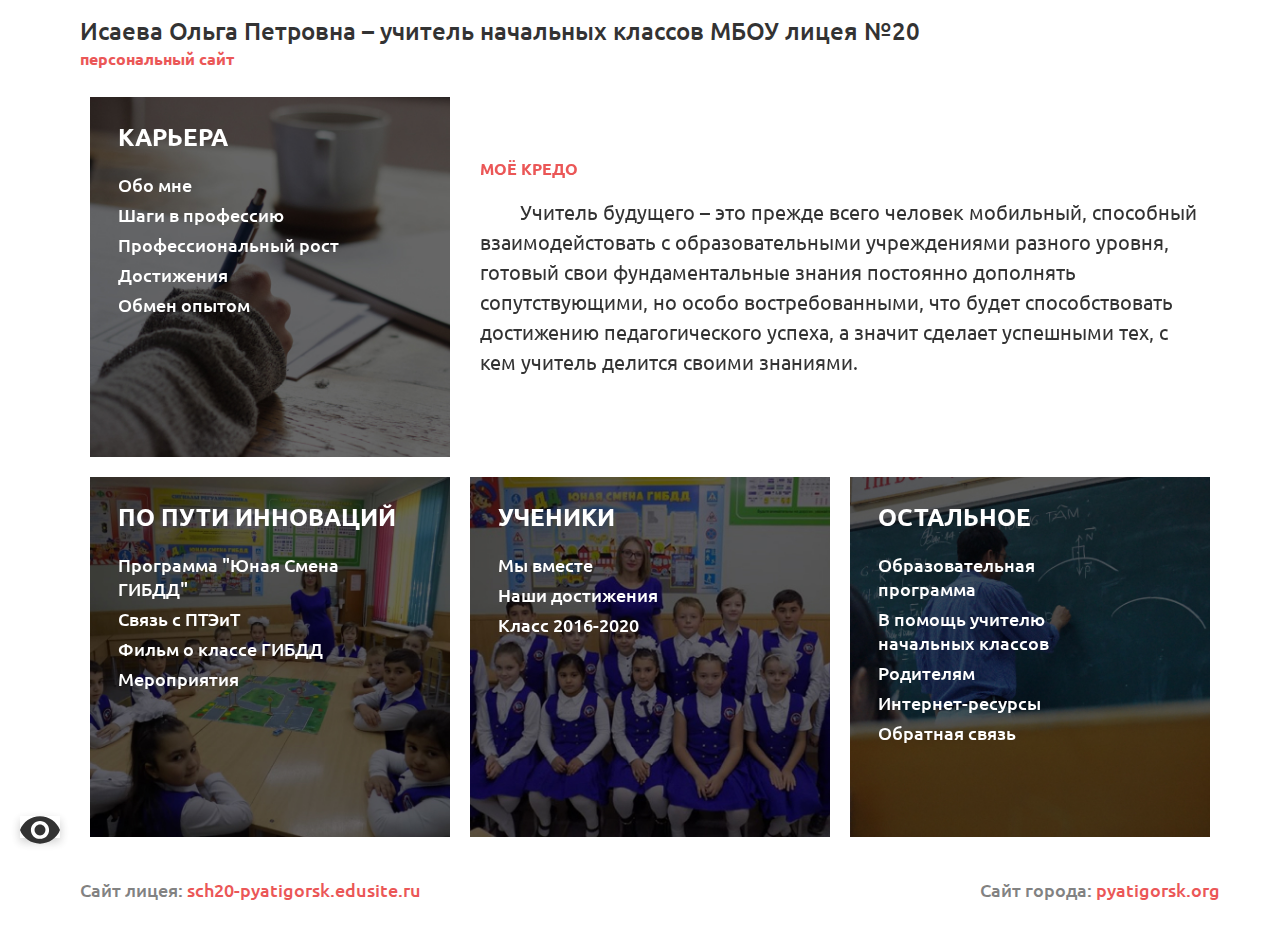
<file: master/olgapetrovna/index.html>
<!DOCTYPE html>
<html lang="ru">
<head>
   
    <meta charset="UTF-8">
    <meta name="viewport" content="width=device-width, initial-scale=1, shrink-to-fit=no">
    <meta name="description" content="Учитель будущего &ndash; это прежде всего человек мобильный, способный взаимодейстовать с образовательными учреждениями разного уровня, готовый свои фундаментальные знания постоянно дополнять сопутствующими, но особо востребованными, что будет способствовать достижению педагогического успеха, а значит сделает успешными тех, с кем учитель делится своими знаниями.">
    <meta name="keywords" content="личный блог, ольга, петровна, исаева, блог, педагог, учитель, карьера, инновационная деятельность, инновация, учитель будущего, кредо, ученики, начальные классы, учитель начальных классов, шаги в профессию, обо мне, профессиональный рост, достижения, обмен опытом, юная смена гибдд, программа, учебная программа, связь с птэит, фильм о классе гибдд, меропрития, мой класс, наши достижения, классы, образовательная программа, в помощь учителю начальных классов, родителям, интернет-ресурсы, обратная связь, юид, гибдд, птэит, пятигорск, ставропольский край, лицей, школа">
    
    <!--  CSS libs and scripts  -->
    <link rel="stylesheet" href="lib/css/bootstrap.min.css">
    <link rel="stylesheet" href="lib/css/bootstrap-grid.min.css">
    <link rel="stylesheet" href="lib/css/bootstrap-reboot.min.css">
    <link rel="stylesheet" href="css/main.css">
    <link rel="stylesheet" href="css/index_style.css">
    
    <title>Ольга Петровна &ndash; персональный сайт</title>
    
</head>
<body>
    <div class="low-visible"><a href="index_.html" class="low-visible_link"><img src="img/ico/visibility.svg"></a></div>
    <div class="wrapper">
        <header>
            <div class="header_text">
                <p class="header_title">Исаева Ольга Петровна &ndash; учитель начальных классов МБОУ лицея №20</p>
                <p class="header_subtitle">персональный сайт</p>
            </div>
        </header>
        
        <main>
            <div class="navbar">
                <div class="navbar_item" id="navbar_item_1">
                    <div class="navbar_item_title">
                        <a href="career.html" class="navbar_item_title_link">карьера</a>
                    </div>
                    <div class="navbar_item_subnav">
                        <div class="navbar_item_subnav_link"><a href="career.html#who-am-i" class="subnav_link">Обо мне</a></div>
                        <div class="navbar_item_subnav_link"><a href="career.html#steps" class="subnav_link">Шаги в профессию</a></div>
                        <div class="navbar_item_subnav_link"><a href="career.html#career" class="subnav_link">Профессиональный рост</a></div>
                        <div class="navbar_item_subnav_link"><a href="career.html#achievs" class="subnav_link">Достижения</a></div>
                        <div class="navbar_item_subnav_link"><a href="career.html#skills" class="subnav_link">Обмен опытом</a></div>
                    </div>
                    
                </div>
                <div class="navbar_item" id="navbar_creed">
                    <div class="creed_content">
                        <p class="creed_title">
                            моё кредо
                        </p>
                        <p class="creed_text">
                            Учитель будущего &ndash; это прежде всего человек мобильный, способный взаимодейстовать с образовательными учреждениями разного уровня, готовый свои фундаментальные знания постоянно дополнять сопутствующими, но особо востребованными, что будет способствовать достижению педагогического успеха, а значит сделает успешными тех, с кем учитель делится своими знаниями.
                        </p>
                    </div>
                </div>
                <div class="navbar_item" id="navbar_item_2">
                    <div class="navbar_item_title">
                        <a href="innovation.html" class="navbar_item_title_link">по пути инноваций</a>
                    </div>
                    <div class="navbar_item_subnav">
                        <div class="navbar_item_subnav_link"><a href="innovation.html#young-gibdd" class="subnav_link">Программа "Юная Смена ГИБДД"</a></div>
                        <div class="navbar_item_subnav_link"><a href="innovation.html#pteit-connect" class="subnav_link">Связь с ПТЭиТ</a></div>
                        <div class="navbar_item_subnav_link"><a href="innovation.html#film-about-class" class="subnav_link">Фильм о классе ГИБДД</a></div>
                        <div class="navbar_item_subnav_link"><a href="innovation.html#events" class="subnav_link">Мероприятия</a></div>
                    </div>
                </div>
                <div class="navbar_item" id="navbar_item_3">
                    <div class="navbar_item_title">
                        <a href="students.html" class="navbar_item_title_link">ученики</a>
                    </div>
                    <div class="navbar_item_subnav">
                        <div class="navbar_item_subnav_link"><a href="students.html#together" class="subnav_link">Мы вместе</a></div>
                        <div class="navbar_item_subnav_link"><a href="students.html#our-achievs" class="subnav_link">Наши достижения</a></div>
                        <div class="navbar_item_subnav_link"><a href="students.html#classes" class="subnav_link">Класс 2016-2020</a></div>
                    </div>
                </div>
                <div class="navbar_item" id="navbar_item_4">
                    <div class="navbar_item_title">
                        <a href="other.html" class="navbar_item_title_link">остальное</a>
                    </div>
                    <div class="navbar_item_subnav">
                        <div class="navbar_item_subnav_link"><a href="other.html#links" class="subnav_link">Образовательная программа</a></div>
                        <div class="navbar_item_subnav_link"><a href="other.html#links" class="subnav_link">В помощь учителю начальных классов</a></div>
                        <div class="navbar_item_subnav_link"><a href="other.html#links" class="subnav_link">Родителям</a></div>
                        <div class="navbar_item_subnav_link"><a href="other.html#links" class="subnav_link">Интернет-ресурсы</a></div>
                        <div class="navbar_item_subnav_link"><a href="other.html#inputs" class="subnav_link">Обратная связь</a></div>
                    </div>
                </div>
            </div>
        </main>
        
        <footer>
            <p class="footer_text">
                Сайт лицея: <a href="http://sch20-pyatigorsk.edusite.ru/" class="footer_link">sch20-pyatigorsk.edusite.ru</a>
            </p>
            <p class="footer_text">
                Сайт города: <a href="https://pyatigorsk.org/" class="footer_link">pyatigorsk.org</a>
            </p>
        </footer>
    </div>
    
    <!--  JavaScript libs and scripts  -->
    <script src="lib/js/jquery-3.4.1.js"></script>
    <script src="https://cdnjs.cloudflare.com/ajax/libs/popper.js/1.12.9/umd/popper.min.js" integrity="sha384-ApNbgh9B+Y1QKtv3Rn7W3mgPxhU9K/ScQsAP7hUibX39j7fakFPskvXusvfa0b4Q" crossorigin="anonymous"></script>
    <script src="lib/js/bootstrap.min.js"></script>
    <script src="lib/js/bootstrap.bundle.min.js"></script>
    <script src="js/script.js"></script>
    
</body>
</html>
</file>
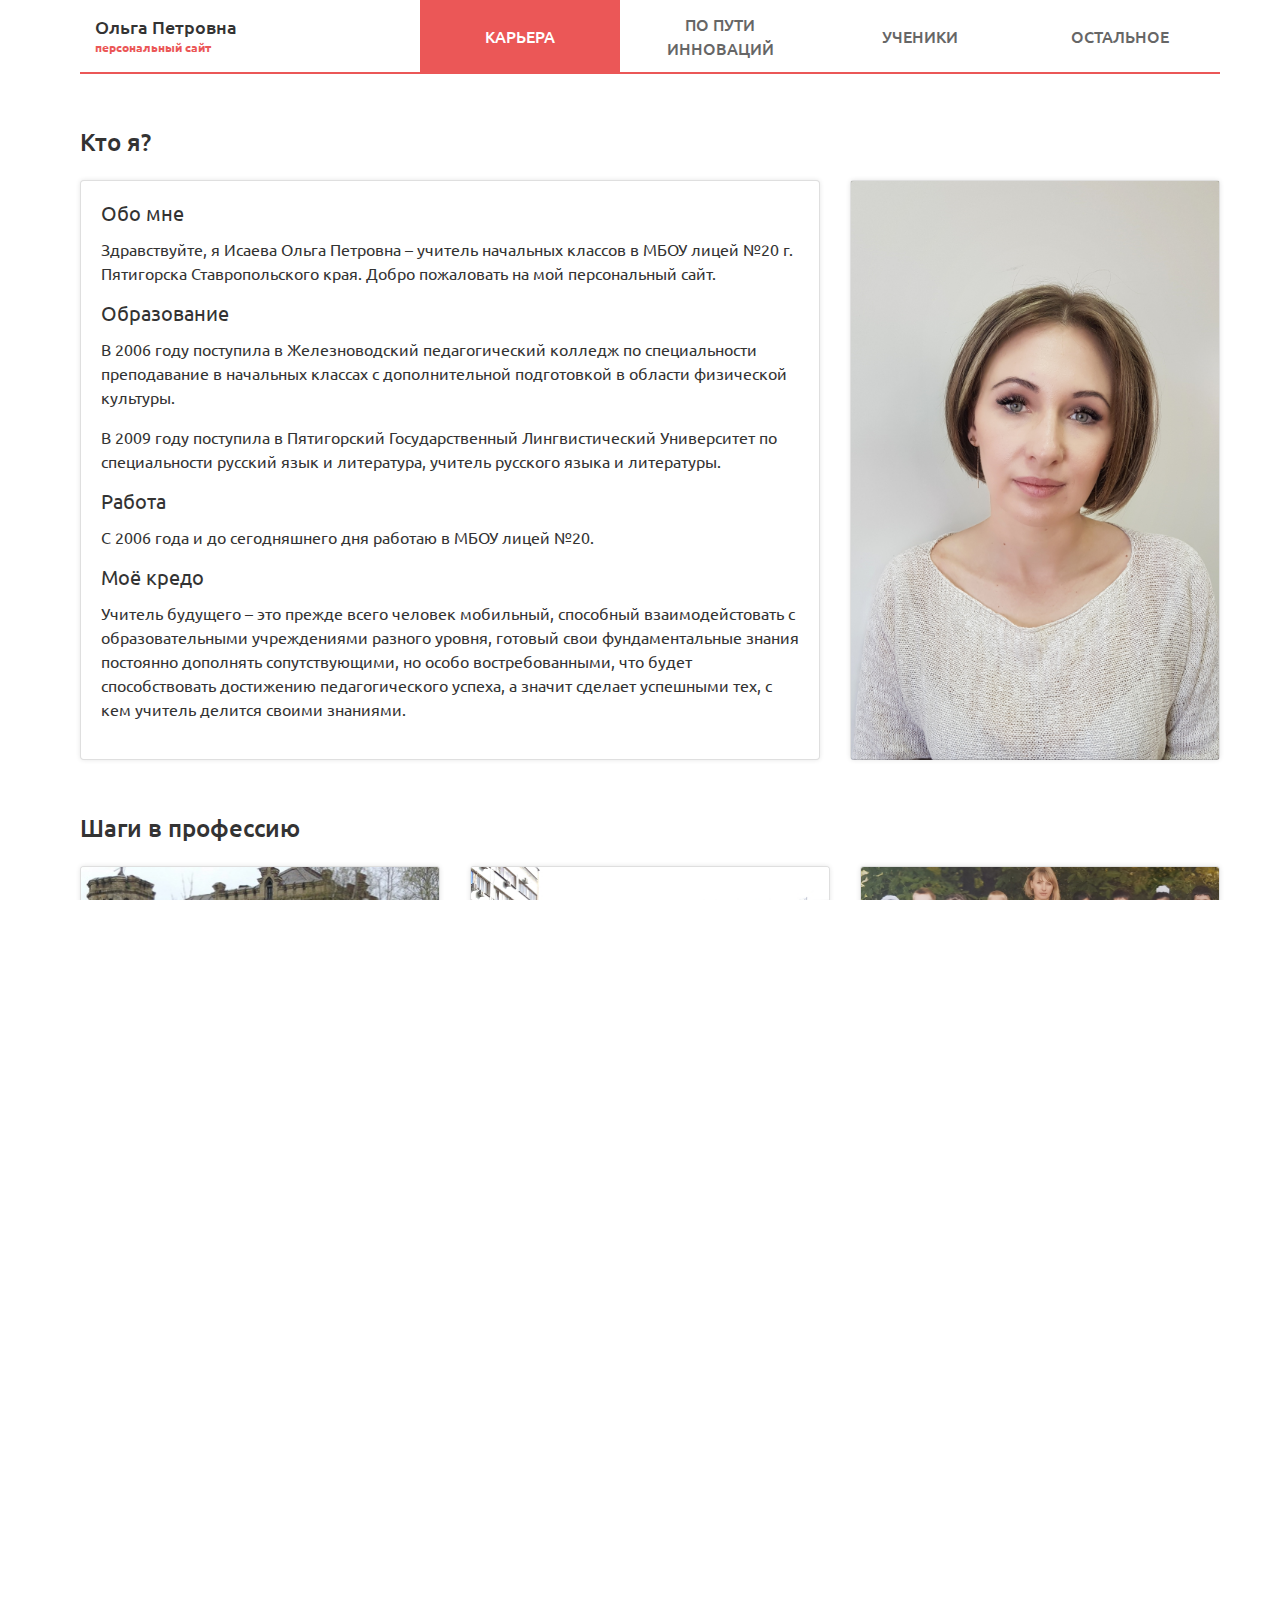
<file: master/olgapetrovna/career.html>
<!DOCTYPE html>
<html lang="ru">
<head>
   
    <meta charset="UTF-8">
    <meta name="viewport" content="width=device-width, initial-scale=1, shrink-to-fit=no">
    <meta name="keywords" content="карьера, обо мне, образование, работа, кредо, ольга петровна исаева, учитель начальных классов, начальные классы, персональный сайт, шаги в профессию, обучение, колледж, педагогический колледж, педагог, железноводск, поступление, ПГЛУ, Пятигорский Государственный Лингвистический Университет, преподавание в начальных классах с дополнительной подготовкой в области физической культуры, русский язык и литература, учитель русского языка и литературы, работа, профессия, 20 лицей, профессиональный рост, пнш, программа начальной школы, в наукупервые шаги, достижения, почетная грамота, Благодарственное письмо, обмен опытом, лицей, лицей 20, пятигорск">
    
    <!--  CSS libs and scripts  -->
    <link rel="stylesheet" href="lib/css/bootstrap.min.css">
    <link rel="stylesheet" href="lib/css/bootstrap-grid.min.css">
    <link rel="stylesheet" href="lib/css/bootstrap-reboot.min.css">
    <link rel="stylesheet" href="css/main.css">
    <link rel="stylesheet" href="css/career_style.css">
    
    <title>Ольга Петровна &ndash; Карьера</title>
    
</head>
<body>
   
    <div class="wrapper">
        <header>
            <div class="header">
                <div class="header_logo">
                    <p class="header_logo_title">Ольга Петровна</p>
                    <p class="header_logo_subtitle">персональный сайт</p>
                </div>
                <div class="header_navbar">
                    <div class="header_navbar_elem active_link">
                        <p class="header_navbar_elem_p"><a href="#" class="header_navbar_elem_link">Карьера</a></p>
                    </div>
                    <div class="header_navbar_elem">
                        <p class="header_navbar_elem_p"><a href="innovation.html" class="header_navbar_elem_link">По пути инноваций</a></p>
                    </div>
                    <div class="header_navbar_elem">
                        <p class="header_navbar_elem_p"><a href="students.html" class="header_navbar_elem_link">ученики</a></p>
                    </div>
                    <div class="header_navbar_elem">
                        <p class="header_navbar_elem_p"><a href="other.html" class="header_navbar_elem_link">остальное</a></p>
                    </div>
                </div>
            </div>
        </header>
        
        <main>

            <section class="who-am-i">
                <p class="section_title"><a name="who-am-i"></a>Кто я?</p>
                <div class="who-am-i_block">
                    <div class="card who-am-i_elem">
                        <div class="card-body">
                            <h5 class="card-title">Обо мне</h5>
                            <p class="card-text">Здравствуйте, я Исаева Ольга Петровна &ndash; учитель начальных классов в МБОУ лицей №20 г. Пятигорска Ставропольского края. Добро пожаловать на мой персональный сайт.</p>
                            <h5 class="card-title">Образование</h5>
                            <p class="card-text">В 2006 году поступила в Железноводский педагогический колледж по специальности преподавание в начальных классах с дополнительной подготовкой в области физической культуры.</p>
                            <p class="card-text">В 2009 году поступила в Пятигорский Государственный Лингвистический Университет по специальности русский язык и литература, учитель русского языка и литературы.</p>
                            <h5 class="card-title">Работа</h5>
                            <p class="card-text">С 2006 года и до сегодняшнего дня работаю в МБОУ лицей №20.</p>
                            <h5 class="card-title">Моё кредо</h5>
                            <p class="card-text">Учитель будущего &ndash; это прежде всего человек мобильный, способный взаимодейстовать с образовательными учреждениями разного уровня, готовый свои фундаментальные знания постоянно дополнять сопутствующими, но особо востребованными, что будет способствовать достижению педагогического успеха, а значит сделает успешными тех, с кем учитель делится своими знаниями.</p>
                        </div>
                    </div>
                    <div class="card who-am-i_image"></div>
                </div>
            </section>
           
            <section class="steps">
                <p class="section_title"><a name="steps"></a>Шаги в профессию</p>
                <div class="steps_block">
                    <div class="card steps_elem">
                        <img src="img/career/step_1.jpg" alt="" class="card-img-top">
                        <div class="card-body">
                            <h5 class="card-title">Обучение в педагогическом колледже</h5>
                            <p class="card-text">В 2006 г. поступила в педагогический колледж г. Железноводск по специальности преподавание в начальных классах с дополнительной подготовкой в области физической культуры.</p>
                        </div>
                    </div>
                    <div class="card steps_elem">
                        <img src="img/career/step_2.jpg" alt="" class="card-img-top">
                        <div class="card-body">
                            <h5 class="card-title">Поступление в Пятигорский Государственный Лингвистический Университет</h5>
                            <p class="card-text">В 2009 году поступила в ПГЛУ по специальности русский язык и литература, учитель русского языка и литературы.</p>
                        </div>
                    </div>
                    <div class="card steps_elem">
                        <img src="img/career/step_3.jpg" alt="" class="card-img-top">
                        <div class="card-body">
                            <h5 class="card-title">Работа в МБОУ лицее №20 города Пятигорска</h5>
                            <p class="card-text">Начала работать в МБОУ лицее №20 города Пятигорска.</p>
                        </div>
                    </div>
                </div>
            </section>
            
            <section class="career">
                <p class="section_title"><a name="career"></a>Профессиональный рост</p>
                <div class="career_block">
                    <div class="card career_elem">
                        <div class="card-body">
                            <h5 class="card-title">Из опыта работы по программе «ПНШ»</h5>
                            <img src="img/career/courses_1.jpg" alt="" class="card-img career_img">
                            <p class="card-text">С 1 сентября 2010 года я начала работать по учебникам комплекта «Перспективная начальная школа». Эта программа разработана в соответствии с принципами развивающего обучения, которые сочетаются с традиционными принципами прочности, доступности, осознанности и наглядности в обучении. Учебники оформлены таким образом, что сразу привлекают внимание не только детей, но и взрослых. Наличие большого количества иллюстраций привлекает внимание, позволяет включиться в действие внешней интриги, дети проживают жизненные моменты совместно с героями, сопереживают и помогают им, иллюстрации помогают решить определенные дидактические задачи. Родители отмечают, что даже им интересны сами учебники и задания в них. </p>
                            <a href="files/career/courses_1.docx" type="button" class="btn btn-outline-danger">Весь текстовый файл</a>
                        </div>
                    </div>
                    <div class="card career_elem">
                        <div class="card-body">
                            <h5 class="card-title">Выступление «В науку первые шаги»</h5>
                            <img src="img/career/courses_2.jpg" alt="" class="card-img career_img">
                            <p class="card-text">Организация работы с одаренными детьми очень актуальна в наше время. Одна из главных потребностей общества сегодня – это формирование неординарной личности. Любому государству нужны одаренные люди, т.к. именно они способны внести значительный вклад в развитие современного социума. А задача общества состоит в том, чтобы рассмотреть и развить способности всех его представителей. К большому сожалению, далеко не каждый ребенок реализует свои способности без помощи извне. Поэтому сегодня выявление, обучение и воспитание одаренных детей - одна их главных задач образовательной деятельности учителя. Сегодня такая задача учителем решается как в урочной деятельности, так на внеурочных занятиях.</p>
                            <a href="files/career/courses_2.docx" type="button" class="btn btn-outline-danger">Весь текстовый файл</a>
                        </div>
                    </div>
                </div>
            </section>
            
            <section class="achievs">
                <p class="section_title"><a name="achievs"></a>Достижения</p>
                <div class="achievs_block">
                    <div class="card achievs_elem">
                        <img src="img/career/achievs_1.jpg" alt="Почетная грамота" class="card-img-top">
                        <div class="card-body">
                            <h5 class="card-title">Почетная грамота</h5>
                            <p class="card-text">От UCHI.RU по программе «Активный учитель» по итогам сентября 2019 года.</p>
                        </div>
                    </div>
                    <div class="card achievs_elem">
                        <img src="img/career/achievs_2.jpg" alt="Благодарственное письмо" class="card-img-top">
                        <div class="card-body">
                            <h5 class="card-title">Благодарственное письмо</h5>
                            <p class="card-text">От UCHI.RU за выступление учеников на олмпиаде по математике в ноябре 2017 года.</p>
                        </div>
                    </div>
                    <div class="card achievs_elem">
                        <img src="img/career/achievs_3.jpg" alt="Благодарственное письмо" class="card-img-top">
                        <div class="card-body">
                            <h5 class="card-title">Благодарственное письмо</h5>
                            <p class="card-text">От UCHI.RU за помощь в проведении олимпиады «BRICSBath» в сентябре 2017 года.</p>
                        </div>
                    </div>
                    <div class="card achievs_elem">
                        <img src="img/career/achievs_4.jpg" alt="Благодарственное письмо" class="card-img-top">
                        <div class="card-body">
                            <h5 class="card-title">Благодарственное письмо</h5>
                            <p class="card-text">От UCHI.RU за помощь в проведении «Дино-олимпиады» в сентябре 2017 года.</p>
                        </div>
                    </div>
                    <div class="card achievs_elem">
                        <img src="img/career/achievs_5.jpg" alt="Благодарственное письмо" class="card-img-top">
                        <div class="card-body">
                            <h5 class="card-title">Благодарственное письмо</h5>
                            <p class="card-text">От UCHI.RU за помощь в проведении олимпиады «Русский с Пушкиным» в октябре 2017 года.</p>
                        </div>
                    </div>
                    <div class="card achievs_elem">
                        <img src="img/career/achievs_6.jpg" alt="Благодарственное письмо" class="card-img-top">
                        <div class="card-body">
                            <h5 class="card-title">Благодарственное письмо</h5>
                            <p class="card-text">От UCHI.RU за помощь в проведении «Дино-олимпиады» в сентябре 2018 года.</p>
                        </div>
                    </div>
                    <div class="card achievs_elem">
                        <img src="img/career/achievs_7.jpg" alt="Благодарственное письмо" class="card-img-top">
                        <div class="card-body">
                            <h5 class="card-title">Благодарственное письмо</h5>
                            <p class="card-text">От UCHI.RU за помощь в проведении олимпиады «Заврики» в октябре 2018 года.</p>
                        </div>
                    </div>
                    <div class="card achievs_elem">
                        <img src="img/career/achievs_8.jpg" alt="Благодарственное письмо" class="card-img-top">
                        <div class="card-body">
                            <h5 class="card-title">Благодарственное письмо</h5>
                            <p class="card-text">От UCHI.RU за помощь в проведении олимпиады «Заврики» по английскому языку в ноябре-декабре 2018 года.</p>
                        </div>
                    </div>
                    <div class="card achievs_elem">
                        <img src="img/career/achievs_9.jpg" alt="Благодарственное письмо" class="card-img-top">
                        <div class="card-body">
                            <h5 class="card-title">Благодарственное письмо</h5>
                            <p class="card-text">От UCHI.RU за помощь в проведении олимпиады «Заврики» в январе-феврале 2019 года.</p>
                        </div>
                    </div>
                    <div class="card achievs_elem">
                        <img src="img/career/achievs_10.jpg" alt="Благодарственное письмо" class="card-img-top">
                        <div class="card-body">
                            <h5 class="card-title">Благодарственное письмо</h5>
                            <p class="card-text">От UCHI.RU за помощь в проведении олимпиады «Заврики» в январе-марте 2019 года.</p>
                        </div>
                    </div>
                    <div class="card achievs_elem">
                        <img src="img/career/achievs_11.jpg" alt="Благодарственное письмо" class="card-img-top">
                        <div class="card-body">
                            <h5 class="card-title">Благодарственное письмо</h5>
                            <p class="card-text">От UCHI.RU за помощь в проведении олимпиады «Заврики» по русскому языку в марте-апреле 2019 года.</p>
                        </div>
                    </div>
                    <div class="card achievs_elem">
                        <img src="img/career/achievs_12.jpg" alt="Благодарственное письмо" class="card-img-top">
                        <div class="card-body">
                            <h5 class="card-title">Благодарственное письмо</h5>
                            <p class="card-text">От UCHI.RU за помощь в проведении олимпиады «Заврики» в апреле-мае 2019 года.</p>
                        </div>
                    </div>
                    <div class="card achievs_elem">
                        <img src="img/career/achievs_13.jpg" alt="Благодарственное письмо" class="card-img-top">
                        <div class="card-body">
                            <h5 class="card-title">Благодарственное письмо</h5>
                            <p class="card-text">От UCHI.RU за помощь в проведении олимпиады «Заврики» по окружающему миру в апреле-мае 2019 года.</p>
                        </div>
                    </div>
                    <div class="card achievs_elem">
                        <img src="img/career/achievs_14.jpg" alt="Благодарственное письмо" class="card-img-top">
                        <div class="card-body">
                            <h5 class="card-title">Благодарственное письмо</h5>
                            <p class="card-text">От UCHI.RU за помощь в проведении олимпиады «Заврики» в сентябре 2019 года.</p>
                        </div>
                    </div>
                    <div class="card achievs_elem">
                        <img src="img/career/achievs_15.jpg" alt="Благодарственное письмо" class="card-img-top">
                        <div class="card-body">
                            <h5 class="card-title">Благодарственное письмо</h5>
                            <p class="card-text">От UCHI.RU за помощь в проведении олимпиады «Заврики» по русскому языку в октябре 2019 года.</p>
                        </div>
                    </div>
                    <div class="card achievs_elem">
                        <img src="img/career/achievs_16.jpg" alt="Благодарственное письмо" class="card-img-top">
                        <div class="card-body">
                            <h5 class="card-title">Благодарственное письмо</h5>
                            <p class="card-text">От UCHI.RU за помощь в проведении олимпиады «Юный предприниматель» в ноябре 2019 года.</p>
                        </div>
                    </div>
                    <div class="card achievs_elem">
                        <img src="img/career/achievs_17.jpg" alt="Благодарственное письмо" class="card-img-top">
                        <div class="card-body">
                            <h5 class="card-title">Благодарственное письмо</h5>
                            <p class="card-text">От UCHI.RU за помощь в проведении олимпиады «Заврики» по математике в феврале 2020 года.</p>
                        </div>
                    </div>
                </div>
            </section>
            
            <section class="skills">
                <p class="section_title"><a name="skills"></a>Обмен опытом</p>
                <div id="carouselExampleControls" class="carousel slide" data-ride="carousel">
                    <div class="carousel-inner">
                        <div class="carousel-item active">
                            <img class="d-block w-100" src="img/career/skills_1.jpg" alt="First slide">
                            <div class="carousel-caption d-none d-md-block">
                                <h5 class="mb-2">Интересный интерактивный урок «День руководителя» с презентацией посвященной безопасности на дорогах.</h5>
                                <a href="files/career/skills_1.pptx" type="button" class="btn btn-danger">Скачать презентацию</a>
                                <a href="files/career/skills_1_1.docx" type="button" class="btn btn-danger">Скачать текстовый файл</a>
                            </div>
                        </div>
                        <div class="carousel-item">
                            <img class="d-block w-100" src="img/career/skills_2.jpg" alt="Second slide">
                            <div class="carousel-caption d-none d-md-block">
                                <h5 class="mb-2">Учащиеся профильного класса ежедневно изучают ПДД на специальных занятиях, в специально оборудованном классе. На занятиях по ПДД проводятся тематические встречи с сотрудниками ГИБДД г. Пятигорска. Одна из таких встреч прошла 12 октября, на которой, под руководством сотрудника ГИБДД, дети сделали себе и своим близким светоотражающие элементы.</h5>
                                <a href="files/career/skills_2.docx" type="button" class="btn btn-danger">Скачать текстовый файл</a>
                            </div>
                        </div>
                        <div class="carousel-item">
                            <img class="d-block w-100" src="img/career/skills_3.jpg" alt="Third slide">
                            <div class="carousel-caption d-none d-md-block">
                                <h5 class="mb-2">В МБОУ лицее № 20 г. Пятигорска 16 января 2018 прошла акция «Пешеход! Засветись!». В ходе акции учащиеся класса ПДД продемонстрировали практическое использование световозвращающих элементов на одежде в темное время суток. Были проведены беседы о необходимости использования световозвращающих элементов.</h5>
                                <a href="files/career/skills_3.docx" type="button" class="btn btn-danger">Скачать файл</a>
                            </div>
                        </div>
                    </div>
                    <a class="carousel-control-prev" href="#carouselExampleControls" role="button" data-slide="prev">
                        <span class="carousel-control-prev-icon" aria-hidden="true"></span>
                        <span class="sr-only">Previous</span>
                    </a>
                    <a class="carousel-control-next" href="#carouselExampleControls" role="button" data-slide="next">
                        <span class="carousel-control-next-icon" aria-hidden="true"></span>
                        <span class="sr-only">Next</span>
                    </a>
                </div>
            </section>
            
        </main>
        
        <footer>
            <p class="footer_text">
                Сайт лицея: <a href="http://sch20-pyatigorsk.edusite.ru/" class="footer_link">sch20-pyatigorsk.edusite.ru</a>
            </p>
            <p class="footer_text">
                Сайт города: <a href="https://pyatigorsk.org/" class="footer_link">pyatigorsk.org</a>
            </p>
        </footer>
    </div>
    
        
    <!--  JavaScript libs and scripts  -->
    <script src="lib/js/jquery-3.4.1.js"></script>
    <script src="https://cdnjs.cloudflare.com/ajax/libs/popper.js/1.12.9/umd/popper.min.js" integrity="sha384-ApNbgh9B+Y1QKtv3Rn7W3mgPxhU9K/ScQsAP7hUibX39j7fakFPskvXusvfa0b4Q" crossorigin="anonymous"></script>
    <script src="lib/js/bootstrap.min.js"></script>
    <script src="lib/js/bootstrap.bundle.min.js"></script>
    <script src="js/script.js"></script>
</body>
</file>
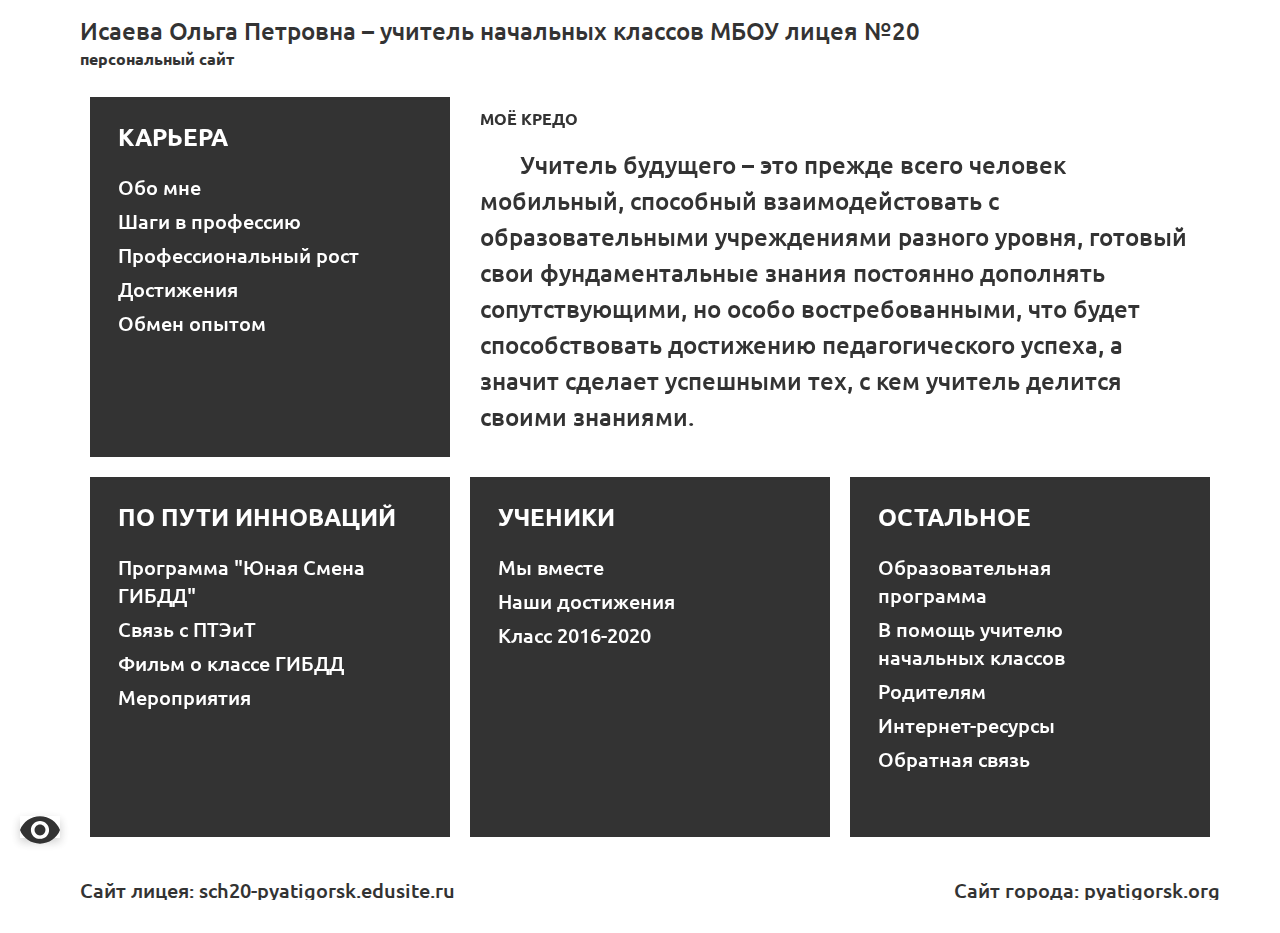
<file: master/olgapetrovna/index_.html>
<!DOCTYPE html>
<html lang="ru">
<head>
   
    <meta charset="UTF-8">
    <meta name="viewport" content="width=device-width, initial-scale=1, shrink-to-fit=no">
    
    <!--  CSS libs and scripts  -->
    <link rel="stylesheet" href="lib/css/bootstrap.min.css">
    <link rel="stylesheet" href="lib/css/bootstrap-grid.min.css">
    <link rel="stylesheet" href="lib/css/bootstrap-reboot.min.css">
    <link rel="stylesheet" href="css/main.css">
    <link rel="stylesheet" href="css/index__style.css">
    
    <title>Ольга Петровна &ndash; персональный сайт</title>
    
</head>
<body>
    <div class="low-visible"><a href="index.html" class="low-visible_link"><img src="img/ico/visibility.svg"></a></div>
    <div class="wrapper">
        <header>
            <div class="header_text">
                <p class="header_title">Исаева Ольга Петровна &ndash; учитель начальных классов МБОУ лицея №20</p>
                <p class="header_subtitle">персональный сайт</p>
            </div>
        </header>
        
        <main>
            <div class="navbar">
                <div class="navbar_item" id="navbar_item_1">
                    <div class="navbar_item_title">
                        <a href="career.html" class="navbar_item_title_link">карьера</a>
                    </div>
                    <div class="navbar_item_subnav">
                        <div class="navbar_item_subnav_link"><a href="career.html#who-am-i" class="subnav_link">Обо мне</a></div>
                        <div class="navbar_item_subnav_link"><a href="career.html#steps" class="subnav_link">Шаги в профессию</a></div>
                        <div class="navbar_item_subnav_link"><a href="career.html#career" class="subnav_link">Профессиональный рост</a></div>
                        <div class="navbar_item_subnav_link"><a href="career.html#achievs" class="subnav_link">Достижения</a></div>
                        <div class="navbar_item_subnav_link"><a href="career.html#skills" class="subnav_link">Обмен опытом</a></div>
                    </div>
                    
                </div>
                <div class="navbar_item" id="navbar_creed">
                    <div class="creed_content">
                        <p class="creed_title">
                            моё кредо
                        </p>
                        <p class="creed_text">
                            Учитель будущего &ndash; это прежде всего человек мобильный, способный взаимодейстовать с образовательными учреждениями разного уровня, готовый свои фундаментальные знания постоянно дополнять сопутствующими, но особо востребованными, что будет способствовать достижению педагогического успеха, а значит сделает успешными тех, с кем учитель делится своими знаниями.
                        </p>
                    </div>
                </div>
                <div class="navbar_item" id="navbar_item_2">
                    <div class="navbar_item_title">
                        <a href="innovation.html" class="navbar_item_title_link">по пути инноваций</a>
                    </div>
                    <div class="navbar_item_subnav">
                        <div class="navbar_item_subnav_link"><a href="innovation.html#young-gibdd" class="subnav_link">Программа "Юная Смена ГИБДД"</a></div>
                        <div class="navbar_item_subnav_link"><a href="innovation.html#pteit-connect" class="subnav_link">Связь с ПТЭиТ</a></div>
                        <div class="navbar_item_subnav_link"><a href="innovation.html#film-about-class" class="subnav_link">Фильм о классе ГИБДД</a></div>
                        <div class="navbar_item_subnav_link"><a href="innovation.html#events" class="subnav_link">Мероприятия</a></div>
                    </div>
                </div>
                <div class="navbar_item" id="navbar_item_3">
                    <div class="navbar_item_title">
                        <a href="students.html" class="navbar_item_title_link">ученики</a>
                    </div>
                    <div class="navbar_item_subnav">
                        <div class="navbar_item_subnav_link"><a href="students.html#together" class="subnav_link">Мы вместе</a></div>
                        <div class="navbar_item_subnav_link"><a href="students.html#our-achievs" class="subnav_link">Наши достижения</a></div>
                        <div class="navbar_item_subnav_link"><a href="students.html#classes" class="subnav_link">Класс 2016-2020</a></div>
                    </div>
                </div>
                <div class="navbar_item" id="navbar_item_4">
                    <div class="navbar_item_title">
                        <a href="other.html" class="navbar_item_title_link">остальное</a>
                    </div>
                    <div class="navbar_item_subnav">
                        <div class="navbar_item_subnav_link"><a href="other.html#links" class="subnav_link">Образовательная программа</a></div>
                        <div class="navbar_item_subnav_link"><a href="other.html#links" class="subnav_link">В помощь учителю начальных классов</a></div>
                        <div class="navbar_item_subnav_link"><a href="other.html#links" class="subnav_link">Родителям</a></div>
                        <div class="navbar_item_subnav_link"><a href="other.html#links" class="subnav_link">Интернет-ресурсы</a></div>
                        <div class="navbar_item_subnav_link"><a href="other.html#inputs" class="subnav_link">Обратная связь</a></div>
                    </div>
                </div>
            </div>
        </main>
        
        <footer>
            <p class="footer_text">
                Сайт лицея: <a href="http://sch20-pyatigorsk.edusite.ru/" class="footer_link">sch20-pyatigorsk.edusite.ru</a>
            </p>
            <p class="footer_text">
                Сайт города: <a href="https://pyatigorsk.org/" class="footer_link">pyatigorsk.org</a>
            </p>
        </footer>
    </div>
    
    <!--  JavaScript libs and scripts  -->
    <script src="lib/js/jquery-3.4.1.js"></script>
    <script src="https://cdnjs.cloudflare.com/ajax/libs/popper.js/1.12.9/umd/popper.min.js" integrity="sha384-ApNbgh9B+Y1QKtv3Rn7W3mgPxhU9K/ScQsAP7hUibX39j7fakFPskvXusvfa0b4Q" crossorigin="anonymous"></script>
    <script src="lib/js/bootstrap.min.js"></script>
    <script src="lib/js/bootstrap.bundle.min.js"></script>
    <script src="js/script.js"></script>
    
</body>
</html>
</file>
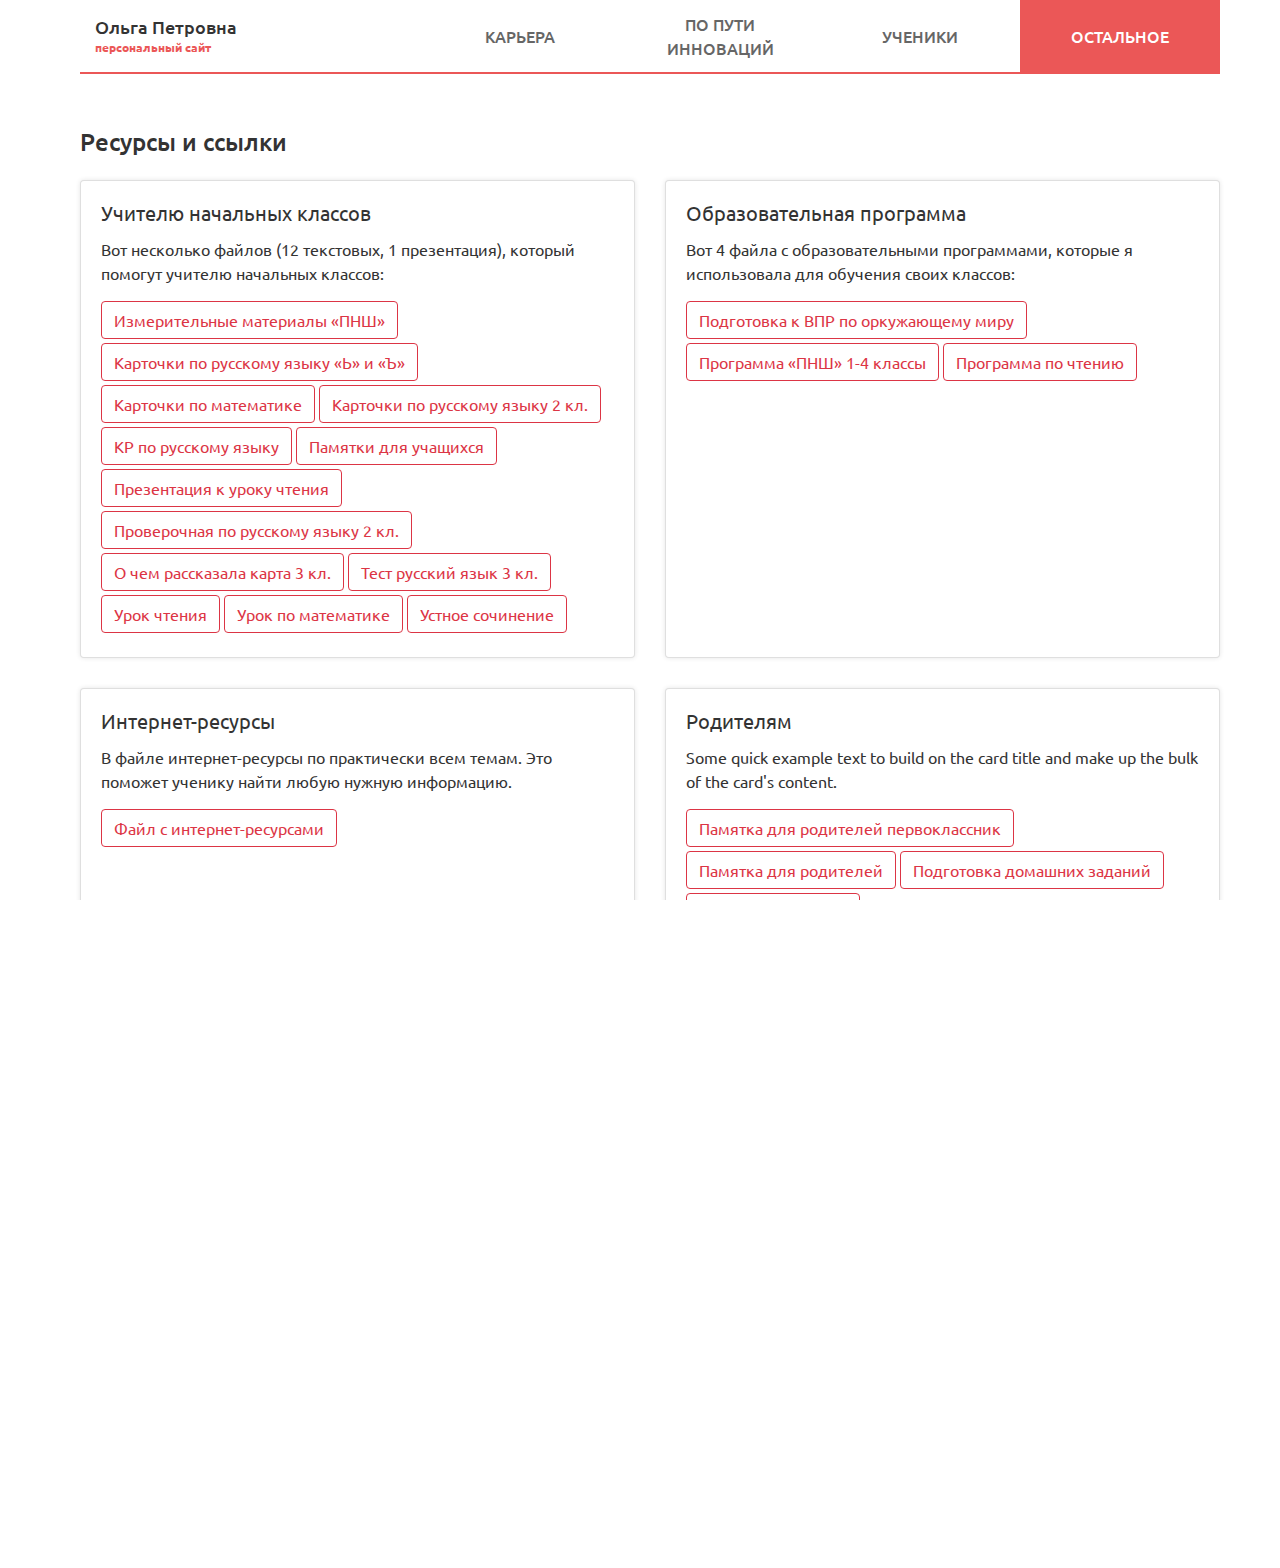
<file: master/olgapetrovna/other.html>
<!DOCTYPE html>
<html lang="ru">
<head>
   
    <meta charset="UTF-8">
    <meta name="viewport" content="width=device-width, initial-scale=1, shrink-to-fit=no">
    
    <!--  CSS libs and scripts  -->
    <link rel="stylesheet" href="lib/css/bootstrap.min.css">
    <link rel="stylesheet" href="lib/css/bootstrap-grid.min.css">
    <link rel="stylesheet" href="lib/css/bootstrap-reboot.min.css">
    <link rel="stylesheet" href="css/main.css">
    <link rel="stylesheet" href="css/other_style.css">
    
    <title>Ольга Петровна &ndash; Остальное</title>
    
</head>
<body>
   
    <div class="wrapper">
        <header>
            <div class="header">
                <div class="header_logo">
                    <p class="header_logo_title">Ольга Петровна</p>
                    <p class="header_logo_subtitle">персональный сайт</p>
                </div>
                <div class="header_navbar">
                    <div class="header_navbar_elem">
                        <p class="header_navbar_elem_p"><a href="career.html" class="header_navbar_elem_link">Карьера</a></p>
                    </div>
                    <div class="header_navbar_elem">
                        <p class="header_navbar_elem_p"><a href="innovation.html" class="header_navbar_elem_link">По пути инноваций</a></p>
                    </div>
                    <div class="header_navbar_elem">
                        <p class="header_navbar_elem_p"><a href="students.html" class="header_navbar_elem_link">ученики</a></p>
                    </div>
                    <div class="header_navbar_elem active_link">
                        <p class="header_navbar_elem_p"><a href="other.html" class="header_navbar_elem_link">остальное</a></p>
                    </div>
                </div>
            </div>
        </header>
        
        <main>
           
            <section class="links">
                <p class="section_title"><a name="links">Ресурсы и ссылки</a></p>
                <div class="links_block">
                    <div class="card links_elem">
                        <div class="card-body">
                            <h5 class="card-title">Учителю начальных классов</h5>
                            <p class="card-text">Вот несколько файлов (12 текстовых, 1 презентация), который помогут учителю начальных классов:</p>
                            <a href="files/other/teacher_1.docx" class="btn mb-1 btn-outline-danger">Измерительные материалы «ПНШ»</a>
                            <a href="files/other/teacher_2.doc" class="btn mb-1 btn-outline-danger">Карточки по русскому языку «Ь» и «Ъ»</a>
                            <a href="files/other/teacher_3.docx" class="btn mb-1 btn-outline-danger">Карточки по математике</a>
                            <a href="files/other/teacher_4.docx" class="btn mb-1 btn-outline-danger">Карточки по русскому языку 2 кл.</a>
                            <a href="files/other/teacher_5.docx" class="btn mb-1 btn-outline-danger">КР по русскому языку</a>
                            <a href="files/other/teacher_6.docx" class="btn mb-1 btn-outline-danger">Памятки для учащихся</a>
                            <a href="files/other/teacher_7.pptx" class="btn mb-1 btn-outline-danger">Презентация к уроку чтения</a>
                            <a href="files/other/teacher_8.docx" class="btn mb-1 btn-outline-danger">Проверочная по русскому языку 2 кл.</a>
                            <a href="files/other/teacher_9.docx" class="btn mb-1 btn-outline-danger">О чем рассказала карта 3 кл.</a>
                            <a href="files/other/teacher_10.docx" class="btn mb-1 btn-outline-danger">Тест русский язык 3 кл.</a>
                            <a href="files/other/teacher_11.docx" class="btn mb-1 btn-outline-danger">Урок чтения</a>
                            <a href="files/other/teacher_12.docx" class="btn mb-1 btn-outline-danger">Урок по математике</a>
                            <a href="files/other/teacher_13.docx" class="btn mb-1 btn-outline-danger">Устное сочинение</a>
                        </div>
                    </div>
                    <div class="card links_elem">
                        <div class="card-body">
                            <h5 class="card-title">Образовательная программа</h5>
                            <p class="card-text">Вот 4 файла с образовательными программами, которые я использовала для обучения своих классов:</p>
                            <a href="files/other/programm_1.docx" class="btn mb-1 btn-outline-danger">Подготовка к ВПР по оркужающему миру</a>
                            <a href="files/other/programm_2.docx" class="btn mb-1 btn-outline-danger">Программа «ПНШ» 1-4 классы</a>
                            <a href="files/other/programm_3.docx" class="btn mb-1 btn-outline-danger">Программа по чтению</a>
                            
                        </div>
                    </div>
                    <div class="card links_elem">
                        <div class="card-body">
                            <h5 class="card-title">Интернет-ресурсы</h5>
                            <p class="card-text">В файле интернет-ресурсы по практически всем темам. Это поможет ученику найти любую нужную информацию.</p>
                            <a href="files/other/internet_1.docx" class="btn btn-outline-danger">Файл с интернет-ресурсами</a>
                        </div>
                    </div>
                    <div class="card links_elem">
                        <div class="card-body">
                            <h5 class="card-title">Родителям</h5>
                            <p class="card-text">Some quick example text to build on the card title and make up the bulk of the card's content.</p>
                            <a href="files/other/parents_1.docx" class="btn mb-1 btn-outline-danger">Памятка для родителей первоклассник</a>
                            <a href="files/other/parents_2.docx" class="btn mb-1 btn-outline-danger">Памятка для родителей</a>
                            <a href="files/other/parents_3.docx" class="btn mb-1 btn-outline-danger">Подготовка домашних заданий</a>
                            <a href="files/other/parents_4.docx" class="btn mb-1 btn-outline-danger">Что делать, если... ?</a>
                        </div>
                    </div>
                </div>
            </section>
            
            <section class="inputs">
                <p class="section_title"><a name="inputs"></a>Обратная связь</p>
                <div class="inputs_block">
                       <div class="card inputs_elem">
                        <div class="card-body">
                            <h5 class="card-title">Мобильный телефон</h5>
                            <p class="card-text">+7 (928) 014-37-67</p>
                            <h5 class="card-title">Электронная почта</h5>
                            <p class="card-text">pantraz@yandex.ru</p>
                            <h5 class="card-title">Координаты лицея</h5>
                            <p class="card-text">Ставропольский край, г. Пятигорск, пос. Горячеводский, ул. Ленина, 55.</p>
                            <h5 class="card-title">Школьный телефон</h5>
                            <p class="card-text">+7 8793 331-35-34</p>
                            <p class="card-text">+7 8793 331-21-91</p>
                        </div>
                    </div>
                </div>
            </section>
            
        </main>
        
        <footer>
            <p class="footer_text">
                Сайт лицея: <a href="http://sch20-pyatigorsk.edusite.ru/" class="footer_link">sch20-pyatigorsk.edusite.ru</a>
            </p>
            <p class="footer_text">
                Сайт города: <a href="https://pyatigorsk.org/" class="footer_link">pyatigorsk.org</a>
            </p>
        </footer>
    </div>
    
        
    <!--  JavaScript libs and scripts  -->
    <script src="lib/js/jquery-3.4.1.js"></script>
    <script src="https://cdnjs.cloudflare.com/ajax/libs/popper.js/1.12.9/umd/popper.min.js" integrity="sha384-ApNbgh9B+Y1QKtv3Rn7W3mgPxhU9K/ScQsAP7hUibX39j7fakFPskvXusvfa0b4Q" crossorigin="anonymous"></script>
    <script src="lib/js/bootstrap.min.js"></script>
    <script src="lib/js/bootstrap.bundle.min.js"></script>
    <script src="js/script.js"></script>
</body>
</file>
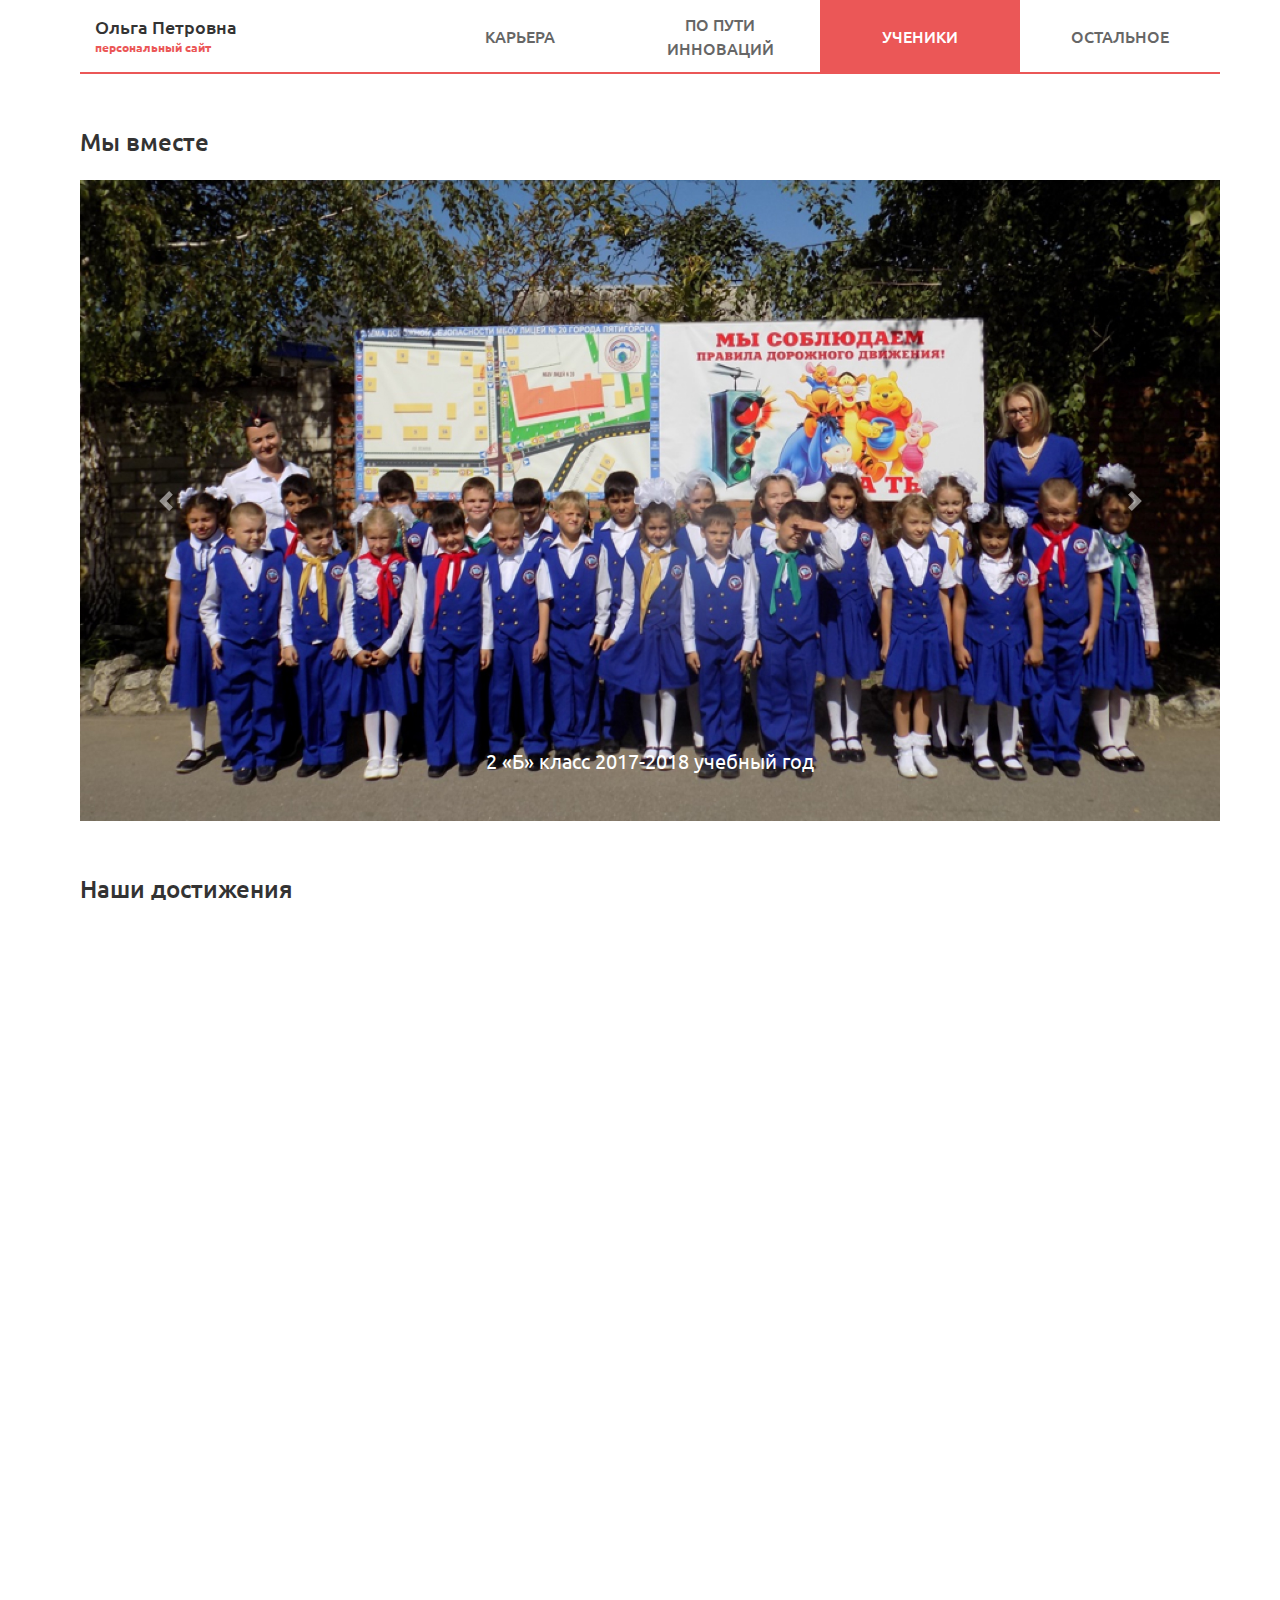
<file: master/olgapetrovna/students.html>
<!DOCTYPE html>
<html lang="ru">
<head>
   
    <meta charset="UTF-8">
    <meta name="viewport" content="width=device-width, initial-scale=1, shrink-to-fit=no">
    <meta name="keywords" content="ученики, мы вместе, аяз амирасланов, полина анисимова, ярослав луговых, ирина григорян, вероника еркова, владислав шуст, максим лаввренов, александр рассанов, арина бочаровская">
    
    <!--  CSS libs and scripts  -->
    <link rel="stylesheet" href="lib/css/bootstrap.min.css">
    <link rel="stylesheet" href="lib/css/bootstrap-grid.min.css">
    <link rel="stylesheet" href="lib/css/bootstrap-reboot.min.css">
    <link rel="stylesheet" href="css/main.css">
    <link rel="stylesheet" href="css/students_style.css">
    
    <title>Ольга Петровна &ndash; Ученики</title>
    
</head>
<body>
   
    <div class="wrapper">
        <header>
            <div class="header">
                <div class="header_logo">
                    <p class="header_logo_title">Ольга Петровна</p>
                    <p class="header_logo_subtitle">персональный сайт</p>
                </div>
                <div class="header_navbar">
                    <div class="header_navbar_elem">
                        <p class="header_navbar_elem_p"><a href="career.html" class="header_navbar_elem_link">Карьера</a></p>
                    </div>
                    <div class="header_navbar_elem">
                        <p class="header_navbar_elem_p"><a href="innovation.html" class="header_navbar_elem_link">По пути инноваций</a></p>
                    </div>
                    <div class="header_navbar_elem active_link">
                        <p class="header_navbar_elem_p"><a href="students.html" class="header_navbar_elem_link">ученики</a></p>
                    </div>
                    <div class="header_navbar_elem">
                        <p class="header_navbar_elem_p"><a href="other.html" class="header_navbar_elem_link">остальное</a></p>
                    </div>
                </div>
            </div>
        </header>
        
        <main>
           
            <section class="together">
                <p class="section_title"><a name="together"></a>Мы вместе</p>
                <div id="carouselExampleControls" class="carousel slide" data-ride="carousel">
                    <div class="carousel-inner">
                        <div class="carousel-item active">
                            <img class="d-block w-100" src="img/students/classes_1.jpg" alt="2 «Б» класс 2017-2018 учебный год">
                            <div class="carousel-caption d-none d-md-block">
                                <h5>2 «Б» класс 2017-2018 учебный год</h5>
                            </div>
                        </div>
                        <div class="carousel-item">
                            <img class="d-block w-100" src="img/students/classes_2.jpg" alt="3 «Б» класс 2018-2019 учебный год">
                            <div class="carousel-caption d-none d-md-block">
                                <h5>3 «Б» класс 2018-2019 учебный год</h5>
                            </div>
                        </div>
                        <div class="carousel-item">
                            <img class="d-block w-100" src="img/students/classes_3.jpg" alt="4 «Б» класс 2019-2020 учебный год">
                            <div class="carousel-caption d-none d-md-block">
                                <h5>4 «Б» класс 2019-2020 учебный год</h5>
                            </div>
                        </div>
                    </div>
                    <a class="carousel-control-prev" href="#carouselExampleControls" role="button" data-slide="prev">
                        <span class="carousel-control-prev-icon" aria-hidden="true"></span>
                        <span class="sr-only">Previous</span>
                    </a>
                    <a class="carousel-control-next" href="#carouselExampleControls" role="button" data-slide="next">
                        <span class="carousel-control-next-icon" aria-hidden="true"></span>
                        <span class="sr-only">Next</span>
                    </a>
                </div>
            </section>
            
            <section class="our-achievs">
                <p class="section_title"><a name="our-achievs"></a>Наши достижения</p>
                <div class="our-achievs_block">
                    <div class="card our-achievs_elem">
                        <img class="card-img-top" src="img/students/our-achievs_1.jpg" alt="Аяз Амирасланов">
                        <div class="card-body">
                            <h5 class="card-title">Аяз Амирасланов</h5>
                            <p class="card-text">Сертификат участника всероссийской межпредметной онлайн-олимпиады Учи.ру в сентябре 2018.</p>
                        </div>
                    </div>
                    
                    <div class="card our-achievs_elem">
                        <img class="card-img-top" src="img/students/our-achievs_2.jpg" alt="Ярослав Луговых">
                        <div class="card-body">
                            <h5 class="card-title">Ярослав Луговых</h5>
                            <p class="card-text">Сертификат участника всероссийской межпредметной онлайн-олимпиады Учи.ру в сентябре 2018.</p>
                        </div>
                    </div>
                    <div class="card our-achievs_elem">
                        <img class="card-img-top" src="img/students/our-achievs_3.jpg" alt="Ирина Григорян">
                        <div class="card-body">
                            <h5 class="card-title">Ирина Григорян</h5>
                            <p class="card-text">Похвальная грамота участника всероссийской онлайн-олимпиады по математике в сентябре 2019.</p>
                        </div>
                    </div>
                    <div class="card our-achievs_elem">
                        <img class="card-img-top" src="img/students/our-achievs_4.jpg" alt="Полина Анисимова">
                        <div class="card-body">
                            <h5 class="card-title">Полина Анисимова</h5>
                            <p class="card-text">Похвальная грамота участника всероссийской онлайн-олимпиады по математике в сентябре 2019.</p>
                        </div>
                    </div>
                    <div class="card our-achievs_elem">
                        <img class="card-img-top" src="img/students/our-achievs_5.jpg" alt="Вероника Серкова">
                        <div class="card-body">
                            <h5 class="card-title">Вероника Серкова</h5>
                            <p class="card-text">Похвальная грамота участника всероссийской онлайн-олимпиады по математике в апреле-мае 2019.</p>
                        </div>
                    </div>
                    <div class="card our-achievs_elem">
                        <img class="card-img-top" src="img/students/our-achievs_6.jpg" alt="Полина Анисимова">
                        <div class="card-body">
                            <h5 class="card-title">Полина Анисимова</h5>
                            <p class="card-text">Диплом победителя второй международной онлайн-олимпиады по математике для учеников начальной школы.</p>
                        </div>
                    </div>
                    <div class="card our-achievs_elem">
                        <img class="card-img-top" src="img/students/our-achievs_7.jpg" alt="Ирина Григорян">
                        <div class="card-body">
                            <h5 class="card-title">Ирина Григорян</h5>
                            <p class="card-text">Диплом победителя второй международной онлайн-олимпиады по математике для учеников начальной школы.</p>
                        </div>
                    </div>
                    <div class="card our-achievs_elem">
                        <img class="card-img-top" src="img/students/our-achievs_8.jpg" alt="Владислав Шуст">
                        <div class="card-body">
                            <h5 class="card-title">Владислав Шуст</h5>
                            <p class="card-text">Диплом победителя второй международной онлайн-олимпиады по математике для учеников начальной школы.</p>
                        </div>
                    </div>
                    <div class="card our-achievs_elem">
                        <img class="card-img-top" src="img/students/our-achievs_9.jpg" alt="Максим Лаврёнов">
                        <div class="card-body">
                            <h5 class="card-title">Максим Лаврёнов</h5>
                            <p class="card-text">Диплом победителя второй международной онлайн-олимпиады по математике для учеников начальной школы.</p>
                        </div>
                    </div>
                    <div class="card our-achievs_elem">
                        <img class="card-img-top" src="img/students/our-achievs_10.jpg" alt="Александр Рассанов">
                        <div class="card-body">
                            <h5 class="card-title">Александр Рассанов</h5>
                            <p class="card-text">Диплом победителя всероссийской межпредметной онлайн-олимпиады Учи.ру в сентябре 2018.</p>
                        </div>
                    </div>
                    <div class="card our-achievs_elem">
                        <img class="card-img-top" src="img/students/our-achievs_11.jpg" alt="Александр Рассанов">
                        <div class="card-body">
                            <h5 class="card-title">Александр Рассанов</h5>
                            <p class="card-text">Диплом победителя всероссийской онлайн-олимпиады по русскому языку Учи.ру в марте-апреле 2019.</p>
                        </div>
                    </div>
                    <div class="card our-achievs_elem">
                        <img class="card-img-top" src="img/students/our-achievs_12.jpg" alt="Арина Бочаровская">
                        <div class="card-body">
                            <h5 class="card-title">Арина Бочаровская</h5>
                            <p class="card-text">Диплом победителя всероссийской онлайн-олимпиады Учи.ру по математике в октябре 2018.</p>
                        </div>
                    </div>
                    <div class="card our-achievs_elem">
                        <img class="card-img-top" src="img/students/our-achievs_13.jpg" alt="Арина Бочаровская">
                        <div class="card-body">
                            <h5 class="card-title">Арина Бочаровская</h5>
                            <p class="card-text">Диплом победителя всероссийской онлайн-олимпиады Учи.ру по русскому языку в марте-апреле 2019.</p>
                        </div>
                    </div>
                    <div class="card our-achievs_elem">
                        <img class="card-img-top" src="img/students/our-achievs_14.jpg" alt="Ирина Григорян">
                        <div class="card-body">
                            <h5 class="card-title">Ирина Григорян</h5>
                            <p class="card-text">Диплом победителя всероссийской межпредметной онлайн-олимпиады Учи.ру в сентябре 2018.</p>
                        </div>
                    </div>
                    <div class="card our-achievs_elem">
                        <img class="card-img-top" src="img/students/our-achievs_15.jpg" alt="Ирина Григорян">
                        <div class="card-body">
                            <h5 class="card-title">Ирина Григорян</h5>
                            <p class="card-text">Диплом победителя всероссийской онлайн-олимпиады Учи.ру по математике в октябре 2018.</p>
                        </div>
                    </div>
                    <div class="card our-achievs_elem">
                        <img class="card-img-top" src="img/students/our-achievs_16.jpg" alt="Ирина Григорян">
                        <div class="card-body">
                            <h5 class="card-title">Ирина Григорян</h5>
                            <p class="card-text">Диплом победителя всероссийской онлайн-олимпиады Учи.ру по русскому языку в марте-апреле 2019.</p>
                        </div>
                    </div>
                    <div class="card our-achievs_elem">
                        <img class="card-img-top" src="img/students/our-achievs_17.jpg" alt="Максим Лаврёнов">
                        <div class="card-body">
                            <h5 class="card-title">Максим Лаврёнов</h5>
                            <p class="card-text">Диплом победителя всероссийской онлайн-олимпиады Учи.ру по русскому языку в марте-апреле 2019.</p>
                        </div>
                    </div>
                    <div class="card our-achievs_elem">
                        <img class="card-img-top" src="img/students/our-achievs_18.jpg" alt="Михаил Маслов">
                        <div class="card-body">
                            <h5 class="card-title">Михаил Маслов</h5>
                            <p class="card-text">Диплом победителя всероссийской онлайн-олимпиады Учи.ру по русскому языку в марте-апреле 2019.</p>
                        </div>
                    </div>
                    <div class="card our-achievs_elem">
                        <img class="card-img-top" src="img/students/our-achievs_19.jpg" alt="Михаил Маслов">
                        <div class="card-body">
                            <h5 class="card-title">Михаил Маслов</h5>
                            <p class="card-text">Диплом победителя всероссийской онлайн-олимпиады по математике в апреле-мае 2019.</p>
                        </div>
                    </div>
                    <div class="card our-achievs_elem">
                        <img class="card-img-top" src="img/students/our-achievs_29.jpg" alt="Михаил Пащенко">
                        <div class="card-body">
                            <h5 class="card-title">Михаил Пащенко</h5>
                            <p class="card-text">Диплом победителя всероссийской онлайн-олимпиады Учи.ру по русскому языку в марте-апреле 2019.</p>
                        </div>
                    </div>
                    <div class="card our-achievs_elem">
                        <img class="card-img-top" src="img/students/our-achievs_21.jpg" alt="Полина Анисимова">
                        <div class="card-body">
                            <h5 class="card-title">Полина Анисимова</h5>
                            <p class="card-text">Диплом победителя всероссийской онлайн-олимпиады Учи.ру по математике в октябре 2018.</p>
                        </div>
                    </div>
                    <div class="card our-achievs_elem">
                        <img class="card-img-top" src="img/students/our-achievs_22.jpg" alt="Полина Анисимова">
                        <div class="card-body">
                            <h5 class="card-title">Полина Анисимова</h5>
                            <p class="card-text">Диплом победителя III онлайн-олимпиады по предпринимательству в ноябре 2019.</p>
                        </div>
                    </div>
                    <div class="card our-achievs_elem">
                        <img class="card-img-top" src="img/students/our-achievs_23.jpg" alt="Полина Анисимова">
                        <div class="card-body">
                            <h5 class="card-title">Полина Анисимова</h5>
                            <p class="card-text">Диплом победителя всероссийской межпредметной онлайн-олимпиады Учи.ру в сентябре 2018.</p>
                        </div>
                    </div>
                    <div class="card our-achievs_elem">
                        <img class="card-img-top" src="img/students/our-achievs_24.jpg" alt="Вероника Серкова">
                        <div class="card-body">
                            <h5 class="card-title">Вероника Серкова</h5>
                            <p class="card-text">Диплом победителя всероссийской межпредметной онлайн-олимпиады Учи.ру в сентябре 2018.</p>
                        </div>
                    </div>
                    <div class="card our-achievs_elem">
                        <img class="card-img-top" src="img/students/our-achievs_25.jpg" alt="Вероника Серкова">
                        <div class="card-body">
                            <h5 class="card-title">Вероника Серкова</h5>
                            <p class="card-text">Диплом победителя всероссийской онлайн-олимпиады по русскому языку в октябре 2019.</p>
                        </div>
                    </div>
                    <div class="card our-achievs_elem">
                        <img class="card-img-top" src="img/students/our-achievs_26.jpg" alt="Владислав Шуст">
                        <div class="card-body">
                            <h5 class="card-title">Владислав Шуст</h5>
                            <p class="card-text">Диплом победителя всероссийской межпредметной онлайн-олимпиады Учи.ру в сентябре 2018.</p>
                        </div>
                    </div>
                    <div class="card our-achievs_elem">
                        <img class="card-img-top" src="img/students/our-achievs_27.jpg" alt="Вячеслав Минасян">
                        <div class="card-body">
                            <h5 class="card-title">Вячеслав Минасян</h5>
                            <p class="card-text">Диплом победителя всероссийской онлайн-олимпиады по математике в сентябре 2019.</p>
                        </div>
                    </div>
                    <div class="card our-achievs_elem">
                        <img class="card-img-top" src="img/students/our-achievs_28.jpg" alt="Вячеслав Минасян">
                        <div class="card-body">
                            <h5 class="card-title">Вячеслав Минасян</h5>
                            <p class="card-text">Диплом победителя всероссийской онлайн-олимпиады Учи.ру по русскому языку в марте-апреле 2019.</p>
                        </div>
                    </div>
                    <div class="card our-achievs_elem">
                        <img class="card-img-top" src="img/students/our-achievs_29.jpg" alt="Вячеслав Минасян">
                        <div class="card-body">
                            <h5 class="card-title">Вячеслав Минасян</h5>
                            <p class="card-text">Диплом победителя всероссийской онлайн-олимпиады по математике в апреле-мае 2019.</p>
                        </div>
                    </div>
                    <div class="card our-achievs_elem">
                        <img class="card-img-top" src="img/students/our-achievs_30.jpg" alt="Ярослав Луговых">
                        <div class="card-body">
                            <h5 class="card-title">Ярослав Луговых</h5>
                            <p class="card-text">Диплом победителя всероссийской онлайн-олимпиады по русскому языку в октябре 2019.</p>
                        </div>
                    </div>
                </div>
            </section>
        </main>
        
        <footer>
            <p class="footer_text">
                Сайт лицея: <a href="http://sch20-pyatigorsk.edusite.ru/" class="footer_link">sch20-pyatigorsk.edusite.ru</a>
            </p>
            <p class="footer_text">
                Сайт города: <a href="https://pyatigorsk.org/" class="footer_link">pyatigorsk.org</a>
            </p>
        </footer>
    </div>
    
        
    <!--  JavaScript libs and scripts  -->
    <script src="lib/js/jquery-3.4.1.js"></script>
    <script src="https://cdnjs.cloudflare.com/ajax/libs/popper.js/1.12.9/umd/popper.min.js" integrity="sha384-ApNbgh9B+Y1QKtv3Rn7W3mgPxhU9K/ScQsAP7hUibX39j7fakFPskvXusvfa0b4Q" crossorigin="anonymous"></script>
    <script src="lib/js/bootstrap.min.js"></script>
    <script src="lib/js/bootstrap.bundle.min.js"></script>
    <script src="js/script.js"></script>
</body>
</file>
<file: master/olgapetrovna/css/main.css>
* {
    color: #333;
    font-family: 'Ubuntu';
    font-weight: 400;
}

a {
    color: #EB5757;
    font-weight: 600;
}

a:hover {
    color: #EB5757;
}

html, body {
  overflow: hidden;
  height: 100%;
  box-sizing: border-box;
  margin: 0;
}

body {
  overflow-y: scroll;
  width: calc(100% + 20px);
  padding: 0px;
}

/* Font 'Roboto Slab' */

@font-face {
    font-family: 'Roboto Slab';
    src: url(../font/RobotoSlab/RobotoSlab-ExtraLight.ttf) format('truetype');
    font-weight: 100;
    font-style: normal;
}
@font-face {
    font-family: 'Roboto Slab';
    src: url(../font/RobotoSlab/RobotoSlab-Thin.ttf) format('truetype');
    font-weight: 200;
    font-style: normal;
}
@font-face {
    font-family: 'Roboto Slab';
    src: url(../font/RobotoSlab/RobotoSlab-Light.ttf) format('truetype');
    font-weight: 300;
    font-style: normal;
}
@font-face {
    font-family: 'Roboto Slab';
    src: url(../font/RobotoSlab/RobotoSlab-Regular.ttf) format('truetype');
    font-weight: 400;
    font-style: normal;
}
@font-face {
    font-family: 'Roboto Slab';
    src: url(../font/RobotoSlab/RobotoSlab-Medium.ttf) format('truetype');
    font-weight: 500;
    font-style: normal;
}
@font-face {
    font-family: 'Roboto Slab';
    src: url(../font/RobotoSlab/RobotoSlab-SemiBold.ttf) format('truetype');
    font-weight: 600;
    font-style: normal;
}
@font-face {
    font-family: 'Roboto Slab';
    src: url(../font/RobotoSlab/RobotoSlab-Bold.ttf) format('truetype');
    font-weight: 700;
    font-style: normal;
}
@font-face {
    font-family: 'Roboto Slab';
    src: url(../font/RobotoSlab/RobotoSlab-ExtraBold.ttf) format('truetype');
    font-weight: 800;
    font-style: normal;
}
@font-face {
    font-family: 'Roboto Slab';
    src: url(../font/RobotoSlab/RobotoSlab-Black.ttf) format('truetype');
    font-weight: 900;
    font-style: normal;
}

/* Font 'Ubuntu' */

@font-face {
    font-family: 'Ubuntu';
    src: url(../font/Ubuntu/Ubuntu-Light.ttf) format('truetype');
    font-weight: 200;
    font-style: normal;
}
@font-face {
    font-family: 'Ubuntu';
    src: url(../font/Ubuntu/Ubuntu-Regular.ttf) format('truetype');
    font-weight: 400;
    font-style: normal;
}
@font-face {
    font-family: 'Ubuntu';
    src: url(../font/Ubuntu/Ubuntu-Medium.ttf) format('truetype');
    font-weight: 600;
    font-style: normal;
}
@font-face {
    font-family: 'Ubuntu';
    src: url(../font/Ubuntu/Ubuntu-Bold.ttf) format('truetype');
    font-weight: 800;
    font-style: normal;
}
</file>
<file: master/olgapetrovna/css/index_style.css>
.wrapper {
    width: 1140px;
    margin: 0 auto;
}

/* Header */

header {
    margin-top: 15px;
}

.header_title {
    margin: 0;
    font-weight: 600;
    font-size: 24px;
    line-height: 32px;
}

.header_subtitle {
    color: #EB5757;
    font-weight: 800;
    font-size: 16px;
    line-height: 24px;
}



/* Main */

main {
    margin-top: 15px;
}

.navbar {
    display: flex;
    flex-wrap: wrap;
    padding: 0;
}

.navbar_item {
    flex-basis: 380px;
    height: 380px;
    padding: 24px 28px;
    border: 10px solid #fff;
}

.navbar_item:not(:nth-child(2)):hover {
    border: 10px solid rgba(240,240,240);
}

#navbar_creed {
    flex-basis: 760px;
    padding: 60px 10px 0 10px;
}

.creed_title {
    color: #EB5757;
    font-weight: 800;
    text-transform: uppercase;
    font-size: 16px;
    line-height: 24px;
}

.creed_text {
    font-size: 20px;
    font-weight: 400;
    text-indent: 40px;
}

#navbar_item_1 {
    background: url(../img/index/navbar_career.jpg) no-repeat center;
    background-size: cover;
}
#navbar_item_2 {
    background: url(../img/index/navbar_innovation.jpg) no-repeat center;
    background-size: cover;
}
#navbar_item_3 {
    background: url(../img/index/navbar_students.jpg) no-repeat center;
    background-size: cover;
}
#navbar_item_4 {
    background: url(../img/index/navbar_other.jpg) no-repeat center;
    background-size: cover;
}

.navbar_item_title_link {
    color: #fff;
    font-weight: 800;
    font-size: 24px;
    line-height: 32px;
    text-transform: uppercase;
}

.navbar_item_title_link:hover {
    color: #fff;
    text-decoration: none;
}

.navbar_item_subnav {
    width: 250px;
    margin-top: 20px;
}

.navbar_item_subnav_link {
    margin-bottom: 6px;
}

.subnav_link {
    color: #fff;
    font-weight: 600;
    font-size: 18px;
    line-height: 24px;
}

.subnav_link:hover {
    color: #fff;
}



/* Footer */

footer {
    display: flex;
    justify-content: space-between;
    height: 36px;
    margin: 25px 0;
}

.footer_text {
    display: block;
    color: #828282;
    font-size: 18px;
    font-weight: 600;
    line-height: 36px;
}

.footer_link {
    color: #EB5757;
    font-size: 18px;
    font-weight: 600;
}



/* Low visible */

.low-visible {
    position: fixed;
    top: 90vh;
    left: 20px;
    height: 40px;
    width: 40px;
    opacity: .8;
    background: transparent;
}

.low-visible_link {
    height: 100%;
    width: 100%;
    box-shadow: 0px 4px 10px rgba(0,0,0,.25);
}



/* Media requests */

@media screen and (max-width: 1160px) {
    
    .wrapper {
        width: 100vw;
        padding: 0 .5vw;
    }
    
    header {
        width: 99vw;
        padding: 0 1vw;
    }
    
    main {
        margin-top: 20px;
    }
    
    .navbar_item {
        flex-basis: 33vw;
        height: 33vw;
    }
    
    #navbar_creed {
        flex-basis: 66vw;
        padding: 20px 10px 0 10px;
    }
    
    .navbar_item_subnav {
        width: 25vw;
    }
    
    footer {
        margin: 20px 0;
        padding: 0 1vw;
    }
}

@media screen and (max-width: 960px) {
    
    .wrapper {
        width: 92vw;
        padding: 0 1vw;
    }
    
    #navbar_creed {
        flex-basis: 90vw;
        height: auto;
    }
    
    .navbar_item {
        flex-basis: 45vw;
        height: 45vw;
    }
    
    .navbar_item:not(:nth-child(1)):hover {
        border: 10px solid rgba(240,240,240);
    }
    
    #navbar_creed:hover {
        border: 10px solid #fff;
    }
}

@media screen and (max-width: 720px) {
    .wrapper {
        width: 100vw;
        padding: 0 1vw;
    }
    
    header {
        padding: 0 2vw;
    }
    
    main {
        margin-top: 15px;
    }
    
    #navbar_creed {
        flex-basis: 98vw;
        padding-top: 0;
    }
    
    .navbar_item {
        flex-basis: 49vw;
        height: 49vw;
        border: 1vw solid #fff;
    }
    
    .navbar_item:not(:nth-child(1)):hover {
        border: 1vw solid rgba(240,240,240);
    }
    
    #navbar_creed:hover {
        border: 1vw solid #fff;
    }
    
    .navbar_item_subnav {
        width: 36vw;
        margin-top: 10px;
    }
    
    .navbar_item_subnav_link {
        margin-bottom: 4px;
        line-height: 24px;
    }
    
    .subnav_link {
        font-size: 18px;
    }
    
    footer {
        padding: 0 3vw;
        height: auto;
        margin: 15px 0;
    }
}

@media screen and (max-width: 540px) {
    .wrapper {
        width: 360px;
    }
    
    header {
        width: 360px;
    }
    
    .header_text {
        text-align: center;
    }
    
    .creed_text {
        font-size: 18githupx;
    }
    
    .navbar_item {
        flex-basis: 360px;
        height: 360px;
    }
    
    .navbar_item_subnav {
        width: 250px;
    }
    
    footer {
        width: 360px;
        flex-direction: column;
    }
    
    .footer_text {
        text-align: center;
    }
    
    .footer_social {
        margin: 0 auto;
    }
}

@media screen and (max-width: 360px) {
    .wrapper {
        width: 100vw;
        padding: 0;
    }
    
    header {
        width: 100vw;
    }
    
    main {
        margin-top: 30px;
    }
    
    .navbar_item {
        flex-basis: 100vw;
        height: 100vw;
    }
    
    .creed_title {
        font-size: 14px;
        line-height: 20px;
    }
    
    .creed_text {
        font-size: 18px;
    }
    
    footer {
        width: 100vw;
    }
}
</file>
<file: master/olgapetrovna/css/career_style.css>
.wrapper {
    width: 1140px;
    margin: 0 auto;
}

/* Header */

header {
    border-bottom: 2px solid #EB5757;
}

.header {
    height: 72px;
    display: flex;
    justify-content: space-between;
}

.header_logo {
    padding: 15px;
}

.header_logo_title {
    margin: 0;
    font-size: 18px;
    font-weight: 600;
    line-height: 24px;
}

.header_logo_subtitle {
    margin: 0;
    color: #EB5757;
    font-size: 12px;
    font-weight: 800;
    line-height: 16px;
}

.header_navbar {
    display: flex;
    flex-basis: 800px;
    align-items: flex-end;
}

.hidden_navbar {
    display: none;
}

.header_navbar_elem {
    height: 72px;
    flex-basis: 200px;
    position: relative;
}

.header_navbar_elem_link {
    position: absolute;
    top: 50%;
    left: 50%;
    transform: translate(-50%, -50%);
    color: #666;
    font-weight: 600;
    text-transform: uppercase;
    text-align: center;
}

.header_navbar_elem_link:hover {
    color: #EB5757;
    text-decoration: none;
}

.active_link {
    background: #EB5757;
}

.active_link p a {
    color: #fff;
}

.active_link p a:hover {
    color: #fff;
    text-decoration: none;
}



/* Main */

section {
    margin-top: 50px;
}

.section_title {
    font-weight: 600;
    font-size: 24px;
    margin-bottom: 20px;
}

.card {
    box-shadow: 0 0 5px rgba(0,0,0,.1);
}

.card:hover {
    box-shadow: 0 0 5px rgba(0,0,0,.2);
}



/* Who am I */

.who-am-i_block {
    display: flex;
    flex-wrap: wrap;
    justify-content: space-between;
}

.who-am-i_elem {
    flex-basis: 740px;
}

.who-am-i_image {
    flex-basis: 370px;
    background-image: url(../img/career/who-am-i.jpeg);
    background-size: cover;
    height: 580px;
    background-repeat: no-repeat;
}





/* Steps */

.steps_block {
    display: flex;
    justify-content: space-between;
}

.steps_elem {
    flex-basis: 360px;
}



/* Career */

.career_block {
    display: flex;
    justify-content: space-between;
}

.career_elem {
    width: 555px;
}

.career_img {
    margin: 5px 0 15px 0;
}



/* Achievements */

.achievs_block {
    display: flex;
    flex-wrap: wrap;
}

.achievs_elem {
    flex-basis: 255px;
    margin-bottom: 30px;
    margin-right: 30px;
}


/* Skills */

section.skills {
    margin-top: 20px;
}



/* Footer */

footer {
    display: flex;
    justify-content: space-between;
    height: 36px;
    margin: 50px 0 20px 0;
}

.footer_text {
    display: block;
    color: #828282;
    font-size: 18px;
    font-weight: 600;
    line-height: 36px;
}

.footer_link {
    color: #EB5757;
    font-size: 18px;
    font-weight: inherit;
}
</file>
<file: master/olgapetrovna/css/index__style.css>
.wrapper {
    width: 1140px;
    margin: 0 auto;
}

/* Header */

header {
    margin-top: 15px;
}

.header_title {
    margin: 0;
    font-weight: 600;
    font-size: 24px;
    line-height: 32px;
}

.header_subtitle {
    font-weight: 800;
    font-size: 16px;
    line-height: 24px;
}



/* Main */

main {
    margin-top: 15px;
}

.navbar {
    display: flex;
    flex-wrap: wrap;
    padding: 0;
}

.navbar_item {
    flex-basis: 380px;
    height: 380px;
    padding: 24px 28px;
    border: 10px solid #fff;
}

.navbar_item:not(:nth-child(2)):hover {
    border: 10px solid rgba(240,240,240);
}

#navbar_creed {
    flex-basis: 760px;
    padding: 10px 10px 0 10px;
}

.creed_title {
    font-weight: 800;
    text-transform: uppercase;
    font-size: 16px;
    line-height: 24px;
}

.creed_text {
    font-size: 24px;
    font-weight: 600;
    text-indent: 40px;
}

#navbar_item_1 {
    background: #333;
}
#navbar_item_2 {
    background: #333;
}
#navbar_item_3 {
    background: #333;
}
#navbar_item_4 {
    background: #333;
}

.navbar_item_title_link {
    color: #fff;
    font-weight: 800;
    font-size: 24px;
    line-height: 32px;
    text-transform: uppercase;
}

.navbar_item_title_link:hover {
    color: #fff;
}

.navbar_item_subnav {
    width: 250px;
    margin-top: 20px;
}

.navbar_item_subnav_link {
    margin-bottom: 6px;
}

.subnav_link {
    color: #fff;
    font-weight: 600;
    font-size: 20px;
    line-height: 28px;
}

.subnav_link:hover {
    color: #fff;
}



/* Footer */

footer {
    display: flex;
    justify-content: space-between;
    height: 36px;
    margin: 25px 0;
}

.footer_text {
    display: block;
    font-size: 20px;
    font-weight: 600;
    line-height: 36px;
}

.footer_link {
    color: #333;
    font-size: 20px;
    font-weight: 600;
}

.footer_link:hover {
    color: #333;
}



/* Low visible */

.low-visible {
    position: fixed;
    top: 90vh;
    left: 20px;
    height: 40px;
    width: 40px;
    opacity: .8;
    background: transparent;
}

.low-visible_link {
    height: 100%;
    width: 100%;
    box-shadow: 0px 4px 10px rgba(0,0,0,.25);
}



/* Media requests */

@media screen and (max-width: 1160px) {
    
    .wrapper {
        width: 100vw;
        padding: 0 .5vw;
    }
    
    header {
        width: 99vw;
        padding: 0 1vw;
    }
    
    main {
        margin-top: 20px;
    }
    
    .navbar_item {
        flex-basis: 33vw;
        height: 33vw;
    }
    
    #navbar_creed {
        flex-basis: 66vw;
        padding: 20px 10px 0 10px;
    }
    
    .navbar_item_subnav {
        width: 25vw;
    }
    
    footer {
        margin: 20px 0;
        padding: 0 1vw;
    }
}

@media screen and (max-width: 960px) {
    
    .wrapper {
        width: 92vw;
        padding: 0 1vw;
    }
    
    #navbar_creed {
        flex-basis: 90vw;
        height: auto;
    }
    
    .navbar_item {
        flex-basis: 45vw;
        height: 45vw;
    }
    
    .navbar_item:not(:nth-child(1)):hover {
        border: 10px solid rgba(240,240,240);
    }
    
    #navbar_creed:hover {
        border: 10px solid #fff;
    }
}

@media screen and (max-width: 720px) {
    .wrapper {
        width: 100vw;
        padding: 0 1vw;
    }
    
    header {
        padding: 0 2vw;
    }
    
    main {
        margin-top: 15px;
    }
    
    #navbar_creed {
        flex-basis: 98vw;
        padding-top: 0;
    }
    
    .navbar_item {
        flex-basis: 49vw;
        height: 49vw;
        border: 1vw solid #fff;
    }
    
    .navbar_item:not(:nth-child(1)):hover {
        border: 1vw solid rgba(240,240,240);
    }
    
    #navbar_creed:hover {
        border: 1vw solid #fff;
    }
    
    .navbar_item_subnav {
        width: 36vw;
        margin-top: 10px;
    }
    
    .navbar_item_subnav_link {
        margin-bottom: 4px;
        line-height: 24px;
    }
    
    .subnav_link {
        font-size: 18px;
    }
    
    footer {
        padding: 0 3vw;
        height: auto;
        margin: 15px 0;
    }
}

@media screen and (max-width: 540px) {
    .wrapper {
        width: 360px;
    }
    
    header {
        width: 360px;
    }
    
    .header_text {
        text-align: center;
    }
    
    .creed_text {
        font-size: 18githupx;
    }
    
    .navbar_item {
        flex-basis: 360px;
        height: 360px;
    }
    
    .navbar_item_subnav {
        width: 250px;
    }
    
    footer {
        width: 360px;
        flex-direction: column;
    }
    
    .footer_text {
        text-align: center;
    }
    
    .footer_social {
        margin: 0 auto;
    }
}

@media screen and (max-width: 360px) {
    .wrapper {
        width: 100vw;
        padding: 0;
    }
    
    header {
        width: 100vw;
    }
    
    main {
        margin-top: 30px;
    }
    
    .navbar_item {
        flex-basis: 100vw;
        height: 100vw;
    }
    
    .creed_title {
        font-size: 14px;
        line-height: 20px;
    }
    
    .creed_text {
        font-size: 18px;
    }
    
    footer {
        width: 100vw;
    }
}
</file>
<file: master/olgapetrovna/css/other_style.css>
.wrapper {
    width: 1140px;
    margin: 0 auto;
}

/* Header */

header {
    border-bottom: 2px solid #EB5757;
}

.header {
    height: 72px;
    display: flex;
    justify-content: space-between;
}

.header_logo {
    padding: 15px;
}

.header_logo_title {
    margin: 0;
    font-size: 18px;
    font-weight: 600;
    line-height: 24px;
}

.header_logo_subtitle {
    margin: 0;
    color: #EB5757;
    font-size: 12px;
    font-weight: 800;
    line-height: 16px;
}

.header_navbar {
    display: flex;
    flex-basis: 800px;
    align-items: flex-end;
}

.hidden_navbar {
    display: none;
}

.header_navbar_elem {
    height: 72px;
    flex-basis: 200px;
    position: relative;
}

.header_navbar_elem_link {
    position: absolute;
    top: 50%;
    left: 50%;
    transform: translate(-50%, -50%);
    color: #666;
    font-weight: 600;
    text-transform: uppercase;
    text-align: center;
}

.header_navbar_elem_link:hover {
    color: #EB5757;
    text-decoration: none;
}

.active_link {
    background: #EB5757;
}

.active_link p a {
    color: #fff;
}

.active_link p a:hover {
    color: #fff;
    text-decoration: none;
}



/* Main */

section {
    margin-top: 50px;
}

.section_title {
    font-weight: 600;
    font-size: 24px;
    margin-bottom: 20px;
}

.card {
    box-shadow: 0 0 5px rgba(0,0,0,.1);
}

.card:hover {
    box-shadow: 0 0 5px rgba(0,0,0,.2);
}



/* Links */

.links_block {
    display: flex;
    flex-wrap: wrap;
    justify-content: space-between;
}

.links_elem {
    flex-basis: 555px;
    margin-bottom: 30px;
}



/* Footer */

footer {
    display: flex;
    justify-content: space-between;
    height: 36px;
    margin: 50px 0 20px 0;
}

.footer_text {
    display: block;
    color: #828282;
    font-size: 18px;
    font-weight: 600;
    line-height: 36px;
}

.footer_link {
    color: #EB5757;
    font-size: 18px;
    font-weight: inherit;
}
</file>
<file: master/olgapetrovna/css/students_style.css>
.wrapper {
    width: 1140px;
    margin: 0 auto;
}

/* Header */

header {
    border-bottom: 2px solid #EB5757;
}

.header {
    height: 72px;
    display: flex;
    justify-content: space-between;
}

.header_logo {
    padding: 15px;
}

.header_logo_title {
    margin: 0;
    font-size: 18px;
    font-weight: 600;
    line-height: 24px;
}

.header_logo_subtitle {
    margin: 0;
    color: #EB5757;
    font-size: 12px;
    font-weight: 800;
    line-height: 16px;
}

.header_navbar {
    display: flex;
    flex-basis: 800px;
    align-items: flex-end;
}

.hidden_navbar {
    display: none;
}

.header_navbar_elem {
    height: 72px;
    flex-basis: 200px;
    position: relative;
}

.header_navbar_elem_link {
    position: absolute;
    top: 50%;
    left: 50%;
    transform: translate(-50%, -50%);
    color: #666;
    font-weight: 600;
    text-transform: uppercase;
    text-align: center;
}

.header_navbar_elem_link:hover {
    color: #EB5757;
    text-decoration: none;
}

.active_link {
    background: #EB5757;
}

.active_link p a {
    color: #fff;
}

.active_link p a:hover {
    color: #fff;
    text-decoration: none;
}



/* Main */

section {
    margin-top: 50px;
}

.section_title {
    font-weight: 600;
    font-size: 24px;
    margin-bottom: 20px;
}

.card {
    box-shadow: 0 0 5px rgba(0,0,0,.1);
}

.card:hover {
    box-shadow: 0 0 5px rgba(0,0,0,.2);
}



/* Our Achievs */

.our-achievs_block {
    display: flex;
    flex-wrap: wrap;
}

.our-achievs_elem {
    flex-basis: 255px;
    margin-right: 30px;
    margin-bottom: 30px;
}



/* Footer */

footer {
    display: flex;
    justify-content: space-between;
    height: 36px;
    margin: 50px 0 20px 0;
}

.footer_text {
    display: block;
    color: #828282;
    font-size: 18px;
    font-weight: 600;
    line-height: 36px;
}

.footer_link {
    color: #EB5757;
    font-size: 18px;
    font-weight: inherit;
}
</file>
